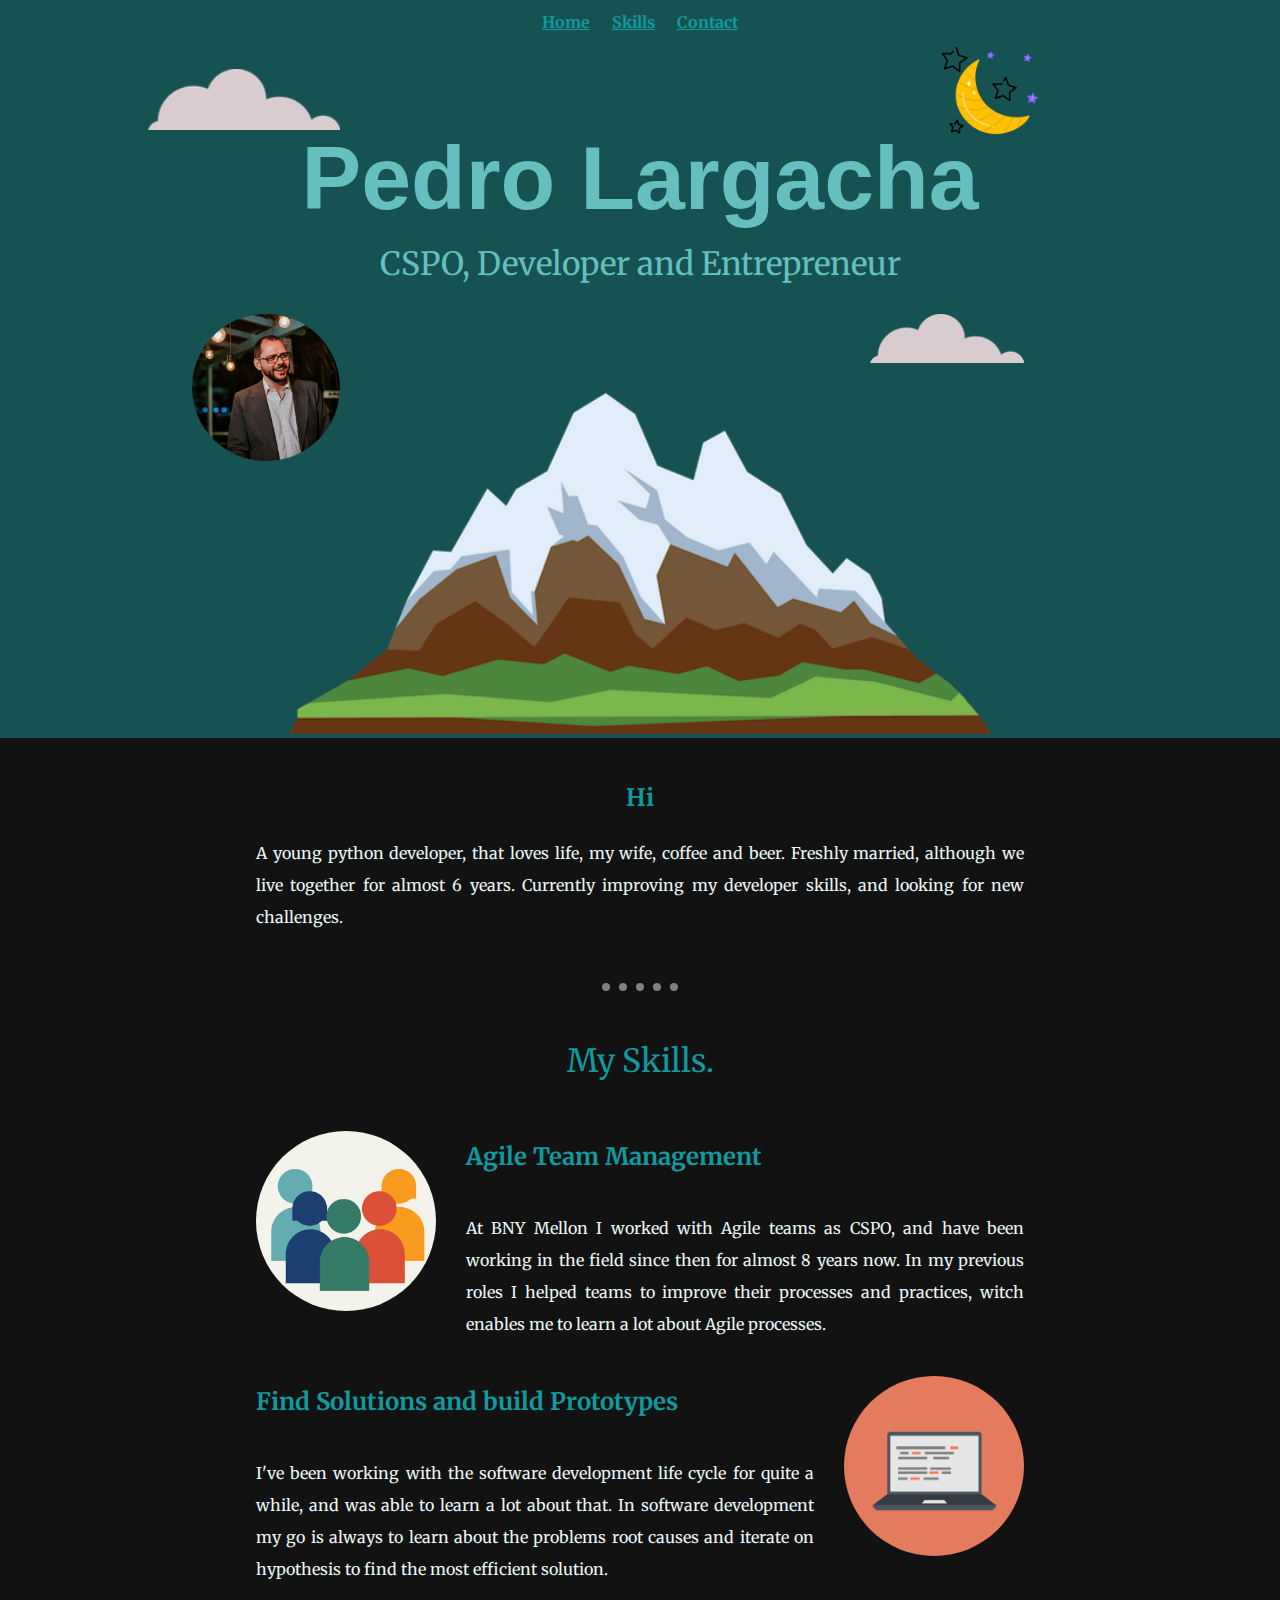
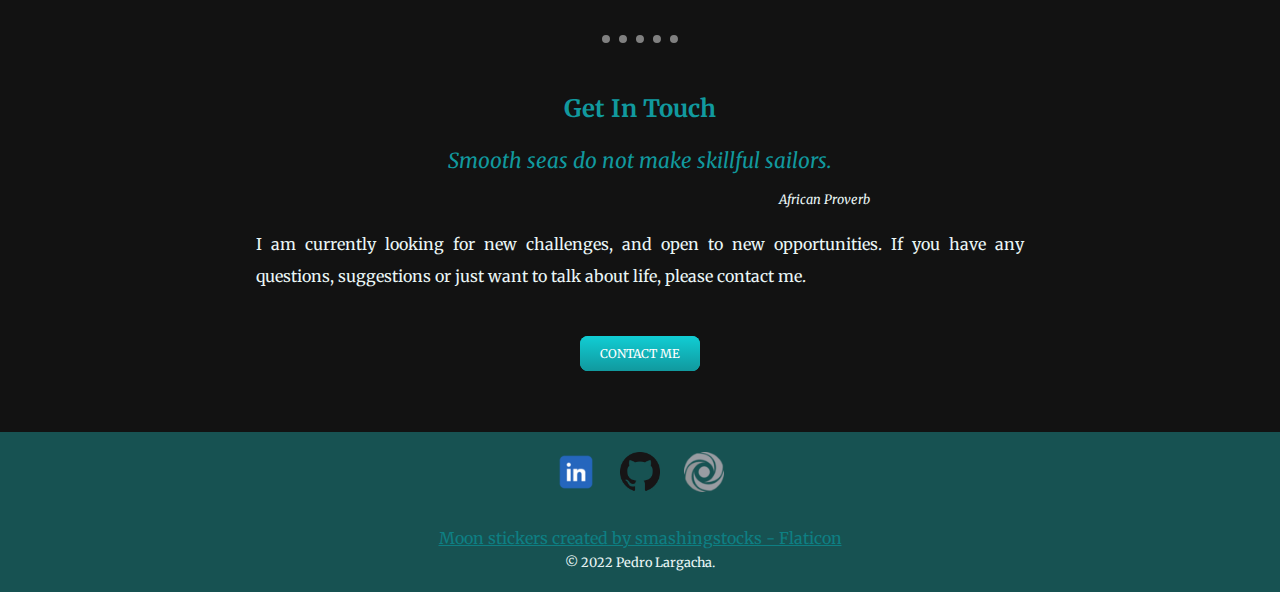
<file: index.html>
<!DOCTYPE html>
<html lang="en">
<head>
    <meta charset="UTF-8">
    <meta http-equiv="X-UA-Compatible" content="IE=edge">
    <meta name="viewport" content="width=device-width, initial-scale=1.0">
    <link rel="icon" href="images/favicon.ico">
    <link rel="stylesheet" href="css/style.css">
    <link rel="preconnect" href="https://fonts.googleapis.com">
    <link rel="preconnect" href="https://fonts.gstatic.com" crossorigin>
    <link href="https://fonts.googleapis.com/css2?family=Merriweather&family=Montserrat&family=Sacramento&family=FiraCode&display=swap"
        rel="stylesheet">
    <title>Pepe's Page</title>
</head>

<body>
    
    <input type="checkbox" id="check">
    <label for="check" id="menu_icon"><img src="images/menu.png" for="checkbox"></label>
    
    <div class="menu" for="check">
        <nav>
            <a href="#Home" class="menu_btn">Home</a>
            <a href="#Skills" class="menu_btn">Skills</a>
            <a href="#Contact" class="menu_btn">Contact</a>
        </nav>
    </div>

    <div class="siteTop">
        <a name="Home"><img id="moon" src="images/night.png" alt="moon-pic"></a>
        <img id="topCloud" src="images/cloud.png" alt="">
        <h1>Pedro Largacha</h1>
        <br>
        <h2 id="subTitle">CSPO, Developer and Entrepreneur</h2>
        <img id="profilePic" src="images/profile.jpg" alt="profile-picture-PedroLargacha">
        <img id="bottomCloud" src="images/cloud.png" alt="">
        <img id="mountain" src="images/mountain.png" alt="">
    </div>

    <div class="middle-container">
        <div class="profile">
            <h3>Hi</h3>
            <p>
                A young python developer, that loves life, my wife, coffee and beer. Freshly married, although we live together for almost 6 years. Currently improving my developer skills, and looking for new challenges.
            </p>
        </div>
        <hr>

        <div class="skills">
            <h2 id="mySkills"><a name="Skills">My Skills.</a></h2>
            <div class="skill-row">
                <img class="skills-pics" id="agile" src="images/team management.png"alt="team-management-pic">
                <h3 class="skillTitle">Agile Team Management</h3>
                <p>
                    At BNY Mellon I worked with Agile teams as CSPO, and have been working in the field since then for almost 8 years now. In my previous roles I helped teams to improve their processes and practices, witch enables me to learn a lot about Agile processes.
                </p>
            </div>
            <div class="skill-row">
                <img class="skills-pics" id="prototype"src="images/computer.png" alt="">
                <h3 class="skillTitle">Find Solutions and build Prototypes</h3>
                <p>
                    I've been working with the software development life cycle for quite a while, and was able to learn a lot about that. In software development my go is always to learn about the problems root causes and iterate on hypothesis to find the most efficient solution.
                </p>
            </div>
        </div>

        <hr>
        <div class="contact-me">
            <h3>Get In Touch</h3>
                <div class="quote">
                    <h4 id="smooth-sea-quote">Smooth seas do not make skillful sailors.</h4>
                    <p id="author">African Proverb</p>
                </div>
            <p>
                I am currently looking for new challenges, and open to new opportunities. If you have any questions, suggestions or just want to talk about life, please contact me.
            </p>
            <div class="contact">
                <a name="Contact" class="btn" href="mailto:pepelargacha@nextgenesports.com.br">CONTACT ME</a>
            </div>
            
        </div>
    </div>
    
    <div class="bottom-container">
        <a href="https://www.linkedin.com/in/pedro-largacha/"><img class="footer-link" src="images/linkedin_logo_icon_189225.png" alt="LinkedIn"></a>
        <a href="https://github.com/PepeLargacha"><img class="footer-link" src="images/GitHub-Mark-64px.png" alt="GitHub"></a>
        <a href="https://replit.com/@PedroLargacha"><img class="footer-link" src="images/replit_logo_icon_170784.png" alt="Replit"></a>
        <p class="reference1"><a class="reference" href="https://www.flaticon.com/free-stickers/moon" title="moon stickers">Moon stickers created by smashingstocks - Flaticon</a></p>
        <p class="copyright">© 2022 Pedro Largacha.</p>
    </div>
</body>
</file>
<file: css/style.css>
/************************ TAGS DOC **************************/
body{
    font-family: Fira Code, Merriweather, serif;
    text-align: center;
    background-color: #121212;
    color: #EAF6F6;
    margin: 0;
    max-width: 1900px;
    padding: 0;
}

p {
    text-align: justify;
    font-size: 1rem;
    line-height: 2;
}

h1 {
    margin-top: 30px;
    font-family: Fira Code, sans-serif;
    font-size: 5.6rem;
    margin-bottom: 0;
    color: #66BFBF;
    line-height: 1;
}

h2 {
    font-size: 2rem;
    margin: 20px auto 30px;
    color: #11999E;
    font-weight: normal;
}

h3 {
    font-size: 1.5rem;
    color: #11999E;
}

h4 {
    font-size: 1.2rem;
}

hr {
    border-style: none none dotted;
    border-width: 0.5rem;
    height: 0;
    margin-top: 50px;
    margin-bottom: 50px;
    width: 10%;
}

/********************** CLASSES DOC ************************/

.menu {
    background-color: #175252;
    cursor: pointer;
    height: 35px;
    width: 100%;
    opacity: 0;
    position: fixed;
    padding-top: 12px;
    top: -50px;
    transition: all 0.3s;
    z-index: 2;
}

.menu:hover {
    top: 0;
    opacity: 1;
}

.menu_btn {
    padding: 8px;
    border: 1px solid;
    border-color: #175252;
    position: relative;
    color: #11999E;
    font-weight: bold;
}

.menu_btn:hover {
    background-color: #166666;
}

.sections {
    padding: 60px 30px 30px 50px;
}

.siteTop {
    background-color: #175252;
    color: #11999E;
    padding: 0;
    position: relative;
    z-index: 1;
}

.middle-container {
    display: inline-block;
    width: 60%;
    padding: 20px;
}

.skills {
    text-align: left;
    width: 100%;
    max-width: 1100px;
}

.skillTitle {
    display: inline-block;
    position: relative;;
    margin-top: 30px;
}

.skills-pics {
    width: 180px;
    border-radius: 100%;
}


.contact{
    margin: 50px auto;
}

.btn {
  background: #11cdd4;
  background-image: -webkit-linear-gradient(top, #11cdd4, #11999e);
  background-image: -moz-linear-gradient(top, #11cdd4, #11999e);
  background-image: -ms-linear-gradient(top, #11cdd4, #11999e);
  background-image: -o-linear-gradient(top, #11cdd4, #11999e);
  background-image: linear-gradient(to bottom, #11cdd4, #11999e);
  -webkit-border-radius: 8;
  -moz-border-radius: 8;
  border-radius: 8px;
  color: #ffffff;
  font-size: 12px;
  padding: 10px 20px 10px 20px;
  text-decoration: none;
}

.btn:hover {
  background: #30e3cb;
  background-image: -webkit-linear-gradient(top, #30e3cb, #2bc4ad);
  background-image: -moz-linear-gradient(top, #30e3cb, #2bc4ad);
  background-image: -ms-linear-gradient(top, #30e3cb, #2bc4ad);
  background-image: -o-linear-gradient(top, #30e3cb, #2bc4ad);
  background-image: linear-gradient(to bottom, #30e3cb, #2bc4ad);
  text-decoration: none;
}

.bottom-container {
    background-color: #175252;
    padding: 10px 0;
    height: 140px;
}

.footer-link {
    border-radius: 20%;
    color: #11999E;
    padding: 10px 10px;
    height: 40px;
}

.footer-link:hover {
    background-color: #0e7f83;
}

.reference{
    margin: 0 auto 0 auto;
    color:#0e7f83;
    background: transparent;
}

.reference1 {
    text-align: center;
}

.copyright {
    text-align: center;
    font-size: 0.8rem;
    position: relative;;
    top: -20px;
}

/************************ IDS DOC ***************************/

#check {
    display: none;
}

#check:checked ~ .menu{
    top: 0;
    opacity: 1;
}

#menu_icon {
    cursor: pointer;
    position: fixed;
    top: 0;
    left: 0;
    padding: 6px;
    z-index: 2;
}

#menu_icon:hover ~ .menu{
    top: 0;
    opacity: 1;
}

#moon {
    position: relative;
    width: 100px;
    left: 35%;
    top: 40px

}

#subTitle {
    margin: 0;
    margin-bottom: 30px;
    padding: 0;
    color: #66BFBF;
}

#mountain {
    width: 55%;

}

#topCloud {
    position: relative;
    left: -35%;
    top: 30px;
    width: 15%;
}

#bottomCloud {
    position: absolute;
    right: 20%;
    width: 12%;
}

#profilePic {
    border-radius: 100%;
    height: 20%;
    left: 15%;
    position: absolute;
}

#mySkills {
    text-align: center;
}

#agile {
    float: left;
    margin: 20px 30px 20px 0;
}

#prototype {
    float: right;
    margin: 20px 0 20px 30px;
}

#smooth-sea-quote {
    font-size: 1.3rem;
    color: #11999E;
    font-weight: normal;
    font-style: italic;
    text-align: center;
    margin: 0;
    padding: 0;
}

#author {
    font-size: 0.8rem;
    font-weight: normal;
    font-style: italic;
    text-align: right;
    margin-right: 20%;
    padding: 0;
}
</file>
